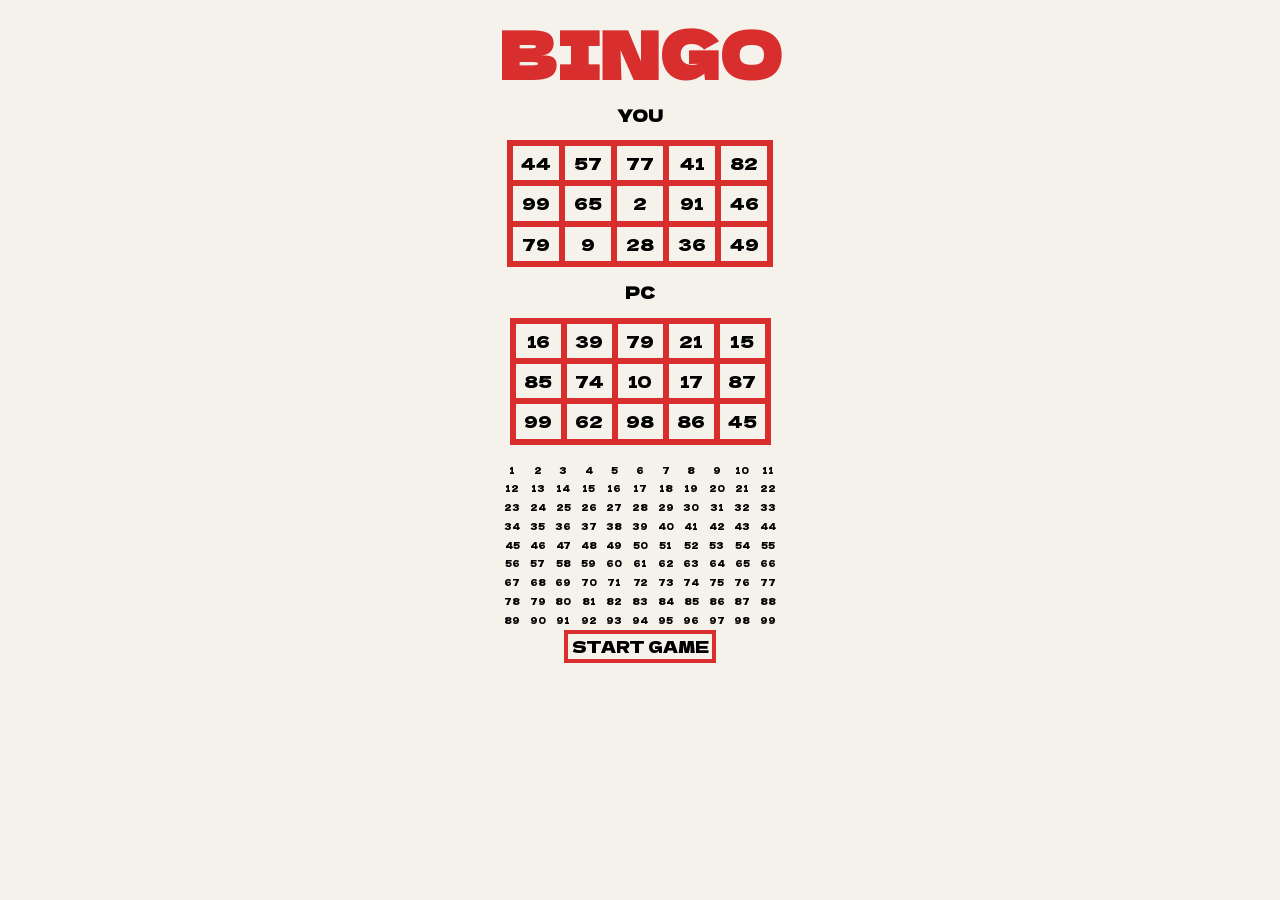
<file: docs/index.html>
<!DOCTYPE html><html lang="en"><head><meta charset="UTF-8"><link rel="icon" type="image/svg+xml" href=""><meta name="viewport" content="width=device-width,initial-scale=1"><link rel="preconnect" href="https://fonts.googleapis.com"><link rel="preconnect" href="https://fonts.gstatic.com" crossorigin><link href="https://fonts.googleapis.com/css2?family=Dela+Gothic+One&display=swap" rel="stylesheet"><title>Vite Template</title><script type="module" crossorigin src="./assets/index--XRm3Toa.js"></script><link rel="stylesheet" crossorigin href="./assets/index-bP_UlloA.css"></head><body><h1 class="title">BINGO</h1><main class="main"><div class="card card--user"><h2 class="card__title" id="user-result">YOU</h2><div class="card__numbers" id="user-numbers"></div></div><div class="card card--pc"><h2 class="card__title" id="pc-result">PC</h2><div class="card__numbers" id="pc-numbers"></div></div><div class="card card--numbers"><div class="card__bingo-numbers" id="card-numbers"></div><button class="button" id="button">START GAME</button></div></main></body></html>
</file>
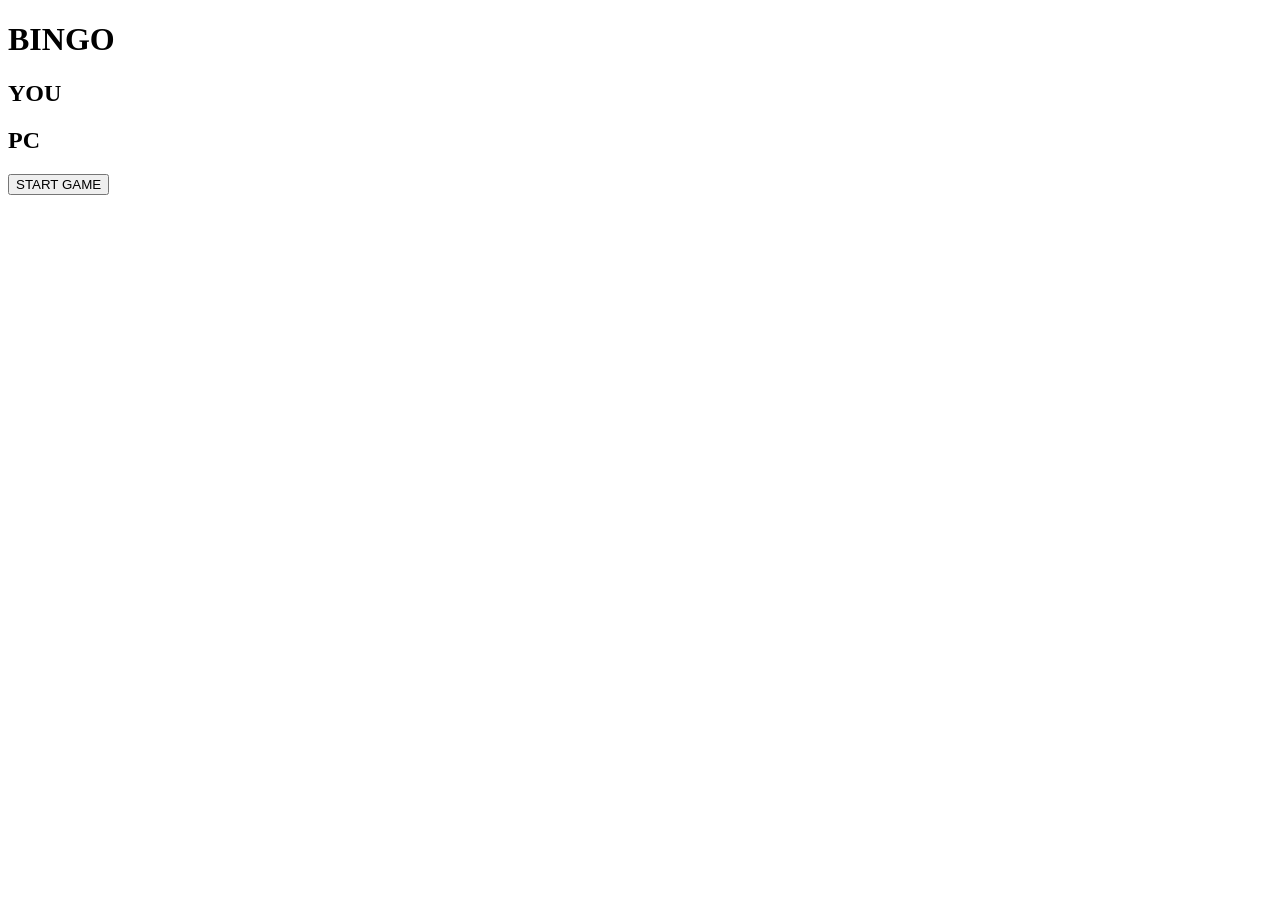
<file: src/index.html>
<!DOCTYPE html>
<html lang="en">
  <head>
    <meta charset="UTF-8" />
    <!-- PON UN FAVICON!!! -->
    <link rel="icon" type="image/svg+xml" href="" />
    <meta name="viewport" content="width=device-width, initial-scale=1.0" />
    <link rel="preconnect" href="https://fonts.googleapis.com" />
    <link rel="preconnect" href="https://fonts.gstatic.com" crossorigin />
    <link href="https://fonts.googleapis.com/css2?family=Dela+Gothic+One&display=swap" rel="stylesheet" />
    <!-- CAMBIA EL TITLE!!! -->
    <title>Vite Template</title>
  </head>
  <body>
    <h1 class="title">BINGO</h1>
    <main class="main">
      <div class="card card--user">
        <h2 class="card__title" id="user-result">YOU</h2>
        <div class="card__numbers" id="user-numbers"></div>
      </div>

      <div class="card card--pc">
        <h2 class="card__title" id="pc-result">PC</h2>
        <div class="card__numbers" id="pc-numbers"></div>
      </div>

      <div class="card card--numbers">
        <div class="card__bingo-numbers" id="card-numbers"></div>
        <button class="button" id="button">START GAME</button>
      </div>
    </main>

    <script type="module" src="./js/index.js"></script>
  </body>
</html>
</file>
<file: docs/assets/index-bP_UlloA.css>
html{line-height:1.15;-webkit-text-size-adjust:100%}body{margin:0}main{display:block}h1{font-size:2em;margin:.67em 0}hr{-webkit-box-sizing:content-box;box-sizing:content-box;height:0;overflow:visible}pre{font-family:monospace,monospace;font-size:1em}a{background-color:transparent}abbr[title]{border-bottom:none;text-decoration:underline;-webkit-text-decoration:underline dotted;text-decoration:underline dotted}b,strong{font-weight:bolder}code,kbd,samp{font-family:monospace,monospace;font-size:1em}small{font-size:80%}sub,sup{font-size:75%;line-height:0;position:relative;vertical-align:baseline}sub{bottom:-.25em}sup{top:-.5em}img{border-style:none}button,input,optgroup,select,textarea{font-family:inherit;font-size:100%;line-height:1.15;margin:0}button,input{overflow:visible}button,select{text-transform:none}[type=button],[type=reset],[type=submit],button{-moz-appearance:button;appearance:button;-webkit-appearance:button}[type=button]::-moz-focus-inner,[type=reset]::-moz-focus-inner,[type=submit]::-moz-focus-inner,button::-moz-focus-inner{border-style:none;padding:0}[type=button]:-moz-focusring,[type=reset]:-moz-focusring,[type=submit]:-moz-focusring,button:-moz-focusring{outline:1px dotted ButtonText}fieldset{padding:.35em .75em .625em}legend{-webkit-box-sizing:border-box;box-sizing:border-box;color:inherit;display:table;max-width:100%;padding:0;white-space:normal}progress{vertical-align:baseline}textarea{overflow:auto}[type=checkbox],[type=radio]{-webkit-box-sizing:border-box;box-sizing:border-box;padding:0}[type=number]::-webkit-inner-spin-button,[type=number]::-webkit-outer-spin-button{height:auto}[type=search]{-moz-appearance:textfield;appearance:textfield;-webkit-appearance:textfield;outline-offset:-2px}[type=search]::-webkit-search-decoration{-webkit-appearance:none}::-webkit-file-upload-button{-webkit-appearance:button;font:inherit}details{display:block}summary{display:list-item}template{display:none}[hidden]{display:none}*,:after,:before{-webkit-box-sizing:border-box;box-sizing:border-box}img{display:block;max-width:100%}ul{list-style:none;margin-bottom:0;margin-top:0;padding-left:0}a{color:inherit;text-decoration:none}:root{--user:#d92e2e;--pc:#d92e2e;--numbers:#d92e2e}html{scroll-behavior:smooth}body{background-color:#f5f2eb;font-family:Dela Gothic One,sans-serif}.main{margin-inline:auto;width:90%}@media screen and (min-width:1440px){.main{display:grid;grid-template-columns:repeat(3,1fr);-webkit-box-align:start;-ms-flex-align:start;align-items:start;grid-gap:2rem;gap:2rem}}.title{color:#d92e2e;font-size:4rem;margin-block:1rem 0;text-align:center}@media screen and (min-width:1440px){.title{font-size:8rem;margin-bottom:2rem}}.color-user{background-color:#d92e2e;background-color:var(--user)}.color-pc{background-color:#d92e2e;background-color:var(--pc)}.color-numbers{background-color:#d92e2e;background-color:var(--numbers)}.card{margin-inline:auto;text-align:center;width:-webkit-fit-content;width:-moz-fit-content;width:fit-content}.card__title{font-size:1rem;margin-block:1rem}@media screen and (min-width:1440px){.card__title{font-size:2.5rem;margin-block:0 1rem;text-align:left}}.card__numbers{border:3px solid #d92e2e;display:grid;grid-template-columns:repeat(5,1fr)}.card__number{display:-webkit-box;display:-ms-flexbox;display:flex;-webkit-box-align:center;-ms-flex-align:center;align-items:center;-webkit-box-pack:center;-ms-flex-pack:center;border:3px solid #d92e2e;justify-content:center;padding:.5rem}@media screen and (min-width:1440px){.card__number{font-size:2rem;height:88px;width:88px}}.card__bingo-numbers{display:grid;grid-template-columns:repeat(11,1fr)}.card__bingo-number{font-size:.5rem;padding:.3rem;text-align:center}@media screen and (min-width:1440px){.card__bingo-number{font-size:1.5rem}.card--user{grid-column:1}}.card--pc{margin-bottom:1rem}@media screen and (min-width:1440px){.card--pc{grid-column:3}.card--numbers{grid-column:2;grid-row:1;padding-top:3.2rem}}.button{background-color:#f5f2eb;border:4px solid #d92e2e;padding:.2rem}@media screen and (min-width:1440px){.button{margin-top:2rem}}
</file>
